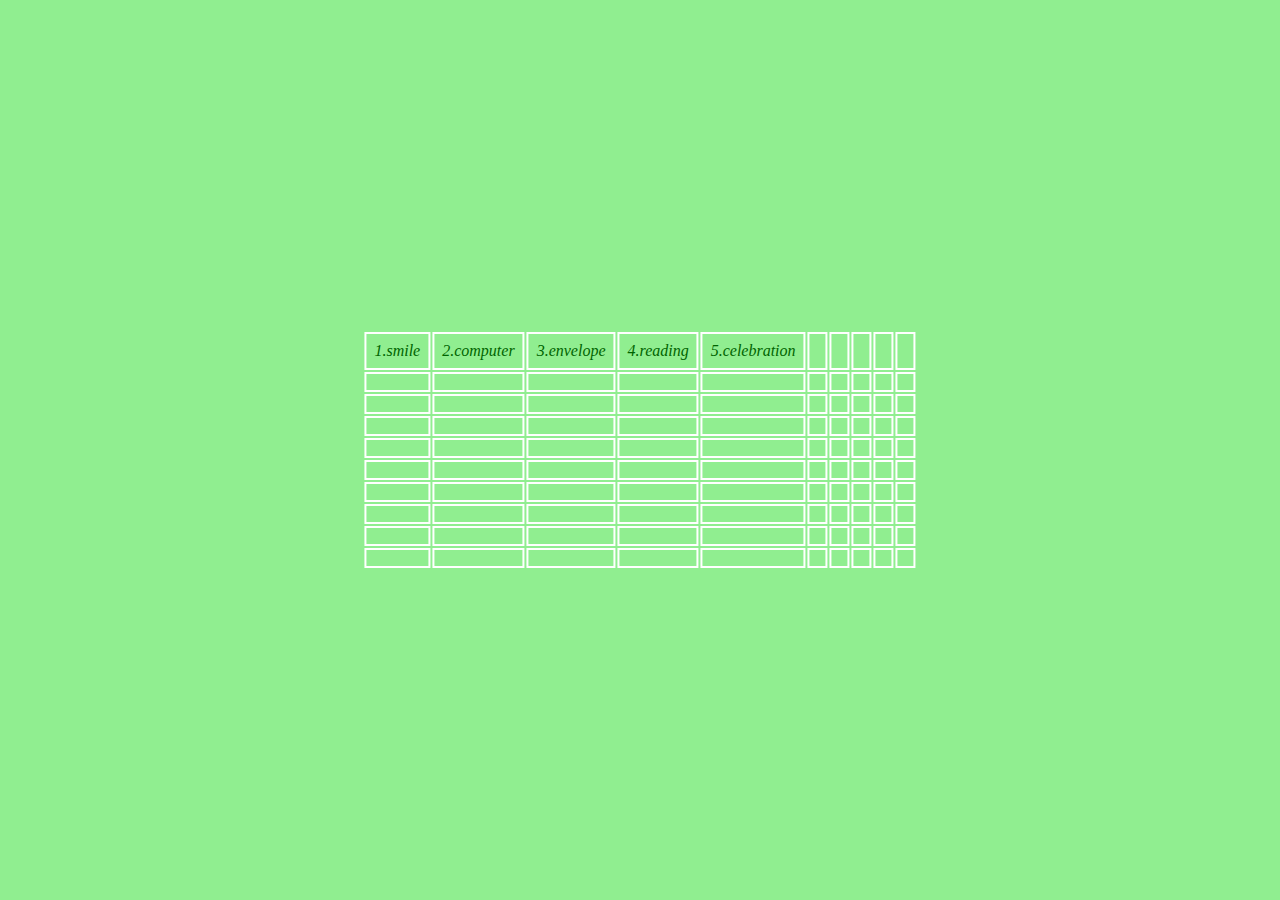
<file: index.html>
<!DOCTYPE html>
<html lang="en">

    <head>
        <meta charset="UTF-8">
        <meta http-equiv="X-UA-Compatible" content="IE=edge">
        <meta name="viewport" content="width=device-width, initial-scale=1.0">
        <title>CSS project!</title>
        <link rel="stylesheet" href="main.css">
    </head>

    <body>
        <div id="container"></div>
        <!-- <a href="/1.smile/index.html">smile</a> -->
        <script src="main.js"></script>
    </body>

</html>
</file>
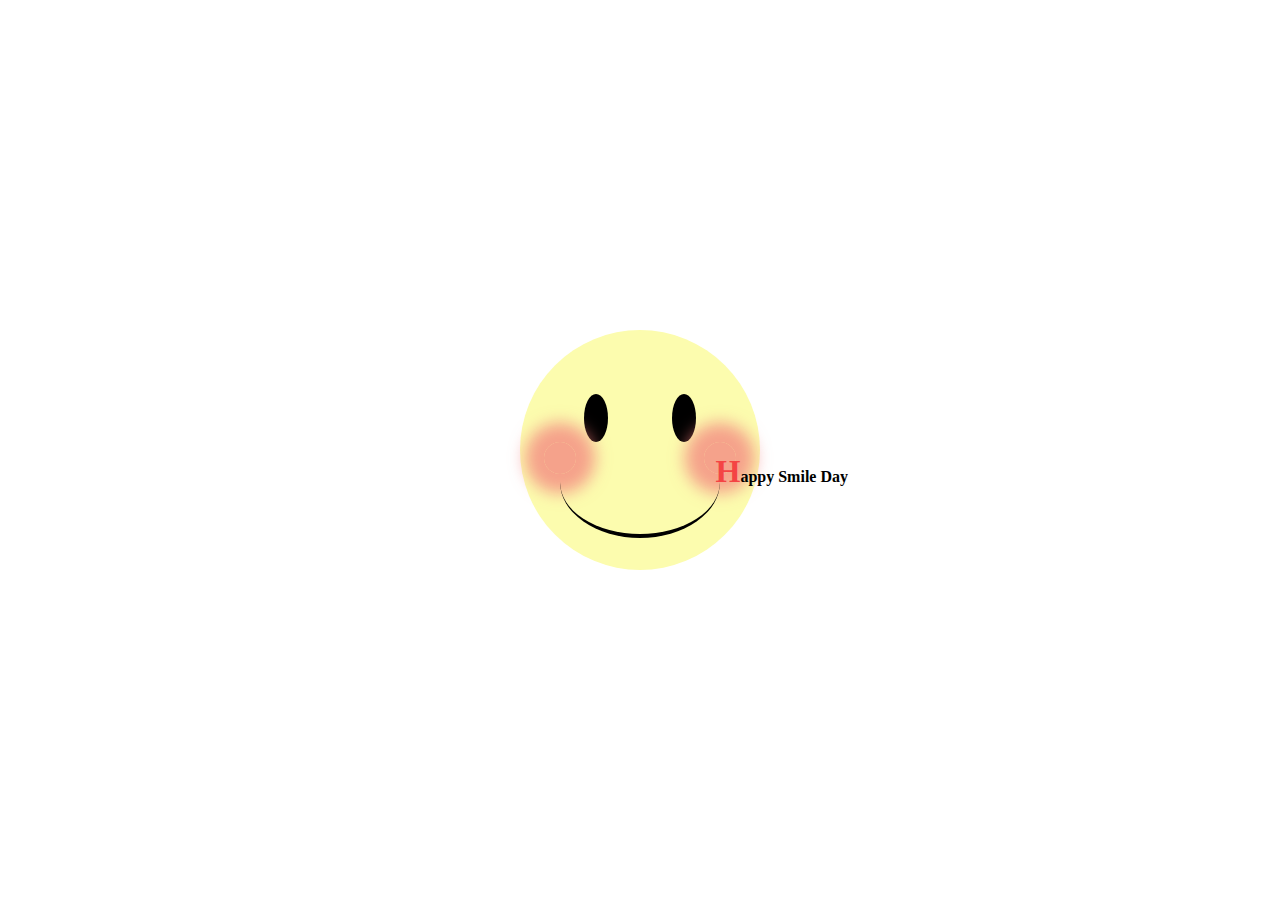
<file: 1.smile/index.html>
<!DOCTYPE html>
<html lang="en">

    <head>
        <meta charset="UTF-8">
        <meta http-equiv="X-UA-Compatible" content="IE=edge">
        <meta name="viewport" content="width=device-width, initial-scale=1.0">
        <title>Smile</title>
        <link rel="stylesheet" href="./smile.css">
    </head>
    <div class="container">
        <div class="smileFace">
            <div class="smileText">appy Smile Day</div>
            <div class="eye right"></div>
            <div class="eye left"></div>
            <div class="blush right"></div>
            <div class="blush left"></div>
            <div class="mouth"></div>
        </div>


    </div>

    <body>

    </body>

</html>
</file>
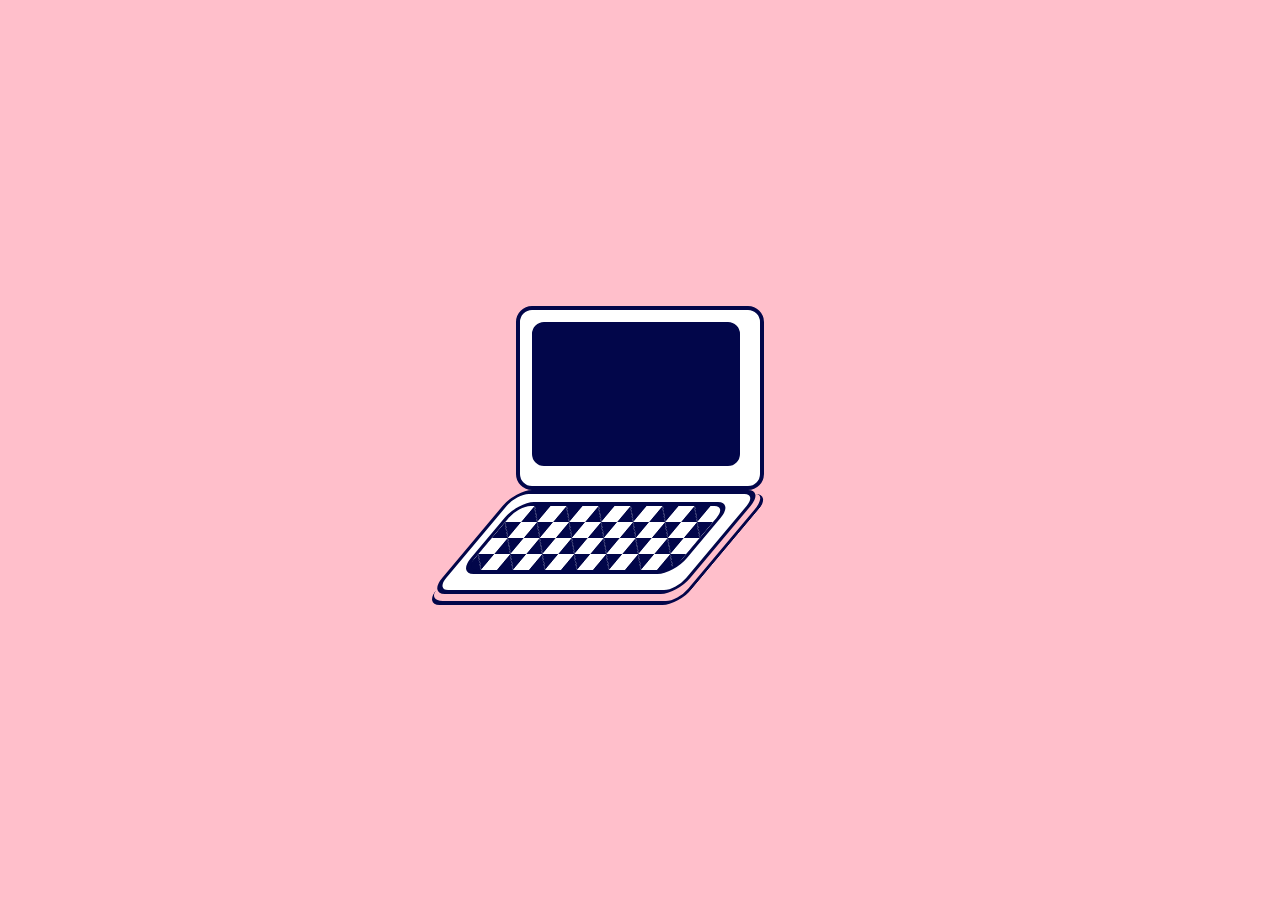
<file: 2.computer/index.html>
<!DOCTYPE html>
<html lang="en">

    <head>
        <meta charset="UTF-8">
        <meta http-equiv="X-UA-Compatible" content="IE=edge">
        <meta name="viewport" content="width=device-width, initial-scale=1.0">
        <title>Computer</title>
        <link rel="stylesheet" href="computer.css">
    </head>

    <body>
        <div class="container">
            <div class="monitor">
                <div class="textContainer">
                </div>
            </div>

            <div class="keyboard"></div>
        </div>
    </body>

</html>
</file>
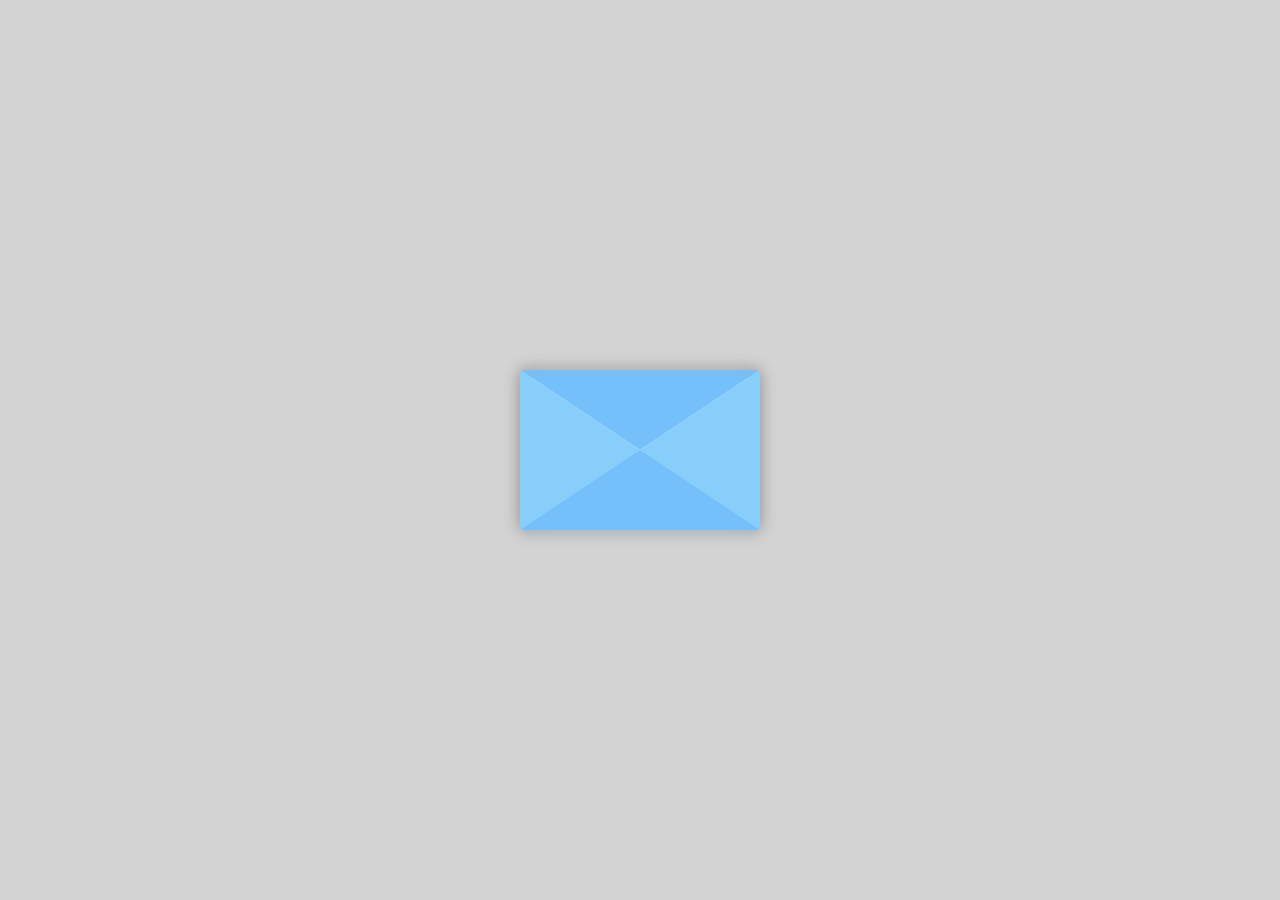
<file: 3. envelope/index.html>
<!DOCTYPE html>
<html lang="en">

    <head>
        <meta charset="UTF-8">
        <meta http-equiv="X-UA-Compatible" content="IE=edge">
        <meta name="viewport" content="width=device-width, initial-scale=1.0">
        <title>Envelope</title>
        <link rel="stylesheet" href="envelope.css">
    </head>

    <body>
        <div class="envelope">
            <div class="letter">
                <div class="letterContent">Hello :)</div>
            </div>
        </div>
    </body>

</html>
</file>
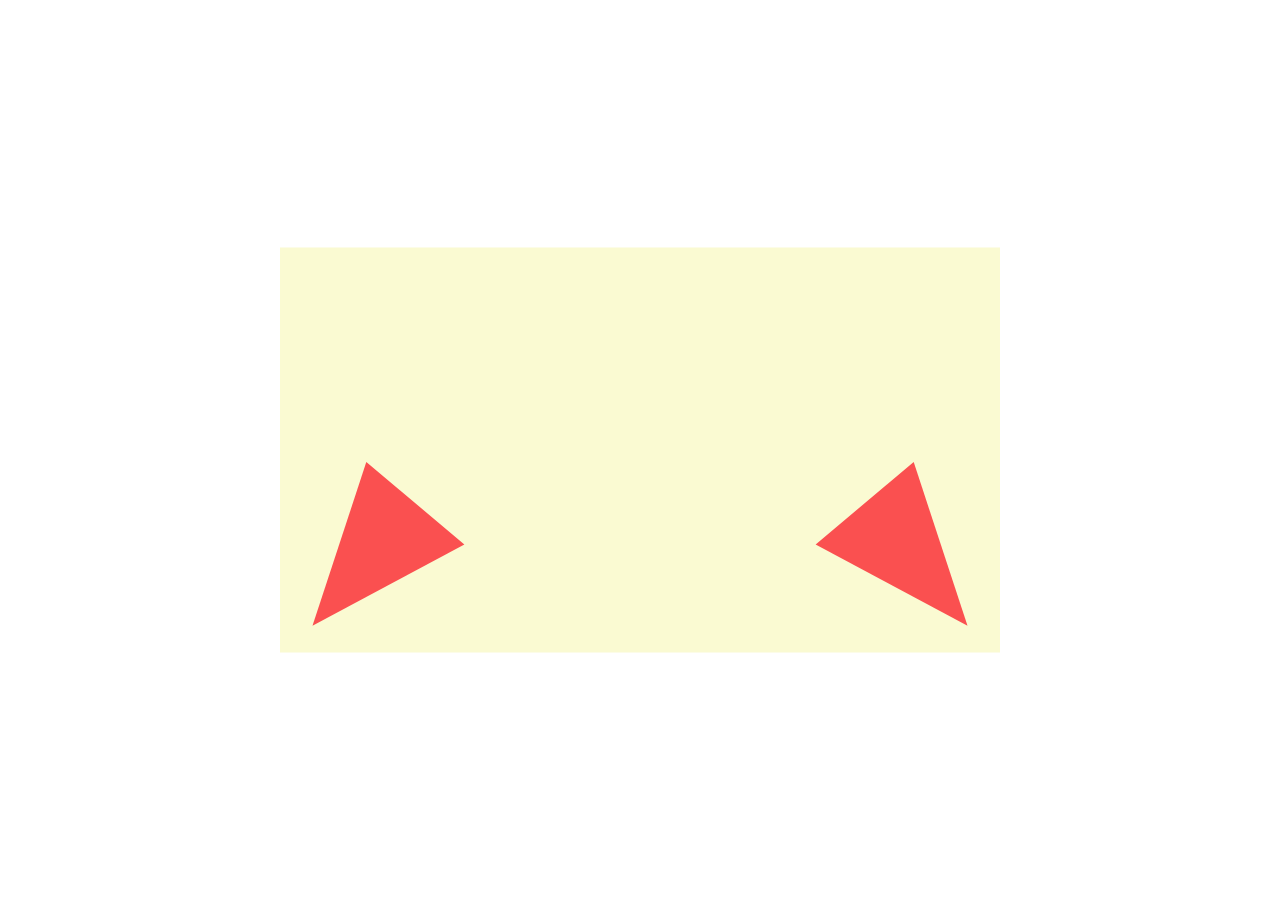
<file: 5. celebration/index.html>
<!DOCTYPE html>
<html lang="en">

    <head>
        <meta charset="UTF-8">
        <meta http-equiv="X-UA-Compatible" content="IE=edge">
        <meta name="viewport" content="width=device-width, initial-scale=1.0">
        <title>Celebration</title>
        <link rel="stylesheet" href="celebration.css">
    </head>

    <body>
        <div class="container">
            <div class="wrapper wrap_left">
                <div class="shooting fire_left">
                    <div class="partyPopper shape_1"></div>
                    <div class="partyPopper shape_2"></div>
                    <div class="partyPopper shape_3"></div>
                    <div class="partyPopper shape_4"></div>
                    <div class="partyPopper shape_5"></div>
                    <div class="partyPopper shape_6"></div>
                    <div class="partyPopper shape_7"></div>
                    <div class="partyPopper shape_8"></div>
                    <div class="partyPopper shape_9"></div>
                </div>
                <div class="triangle tri_left">
                </div>
            </div>
            <div class="text">Party Time</div>
            <div class="wrapper wrap_right">
                <div class="shooting fire_right">
                    <div class="partyPopper shape_1"></div>
                    <div class="partyPopper shape_2"></div>
                    <div class="partyPopper shape_3"></div>
                    <div class="partyPopper shape_4"></div>
                    <div class="partyPopper shape_5"></div>
                    <div class="partyPopper shape_6"></div>
                    <div class="partyPopper shape_7"></div>
                    <div class="partyPopper shape_8"></div>
                    <div class="partyPopper shape_9"></div>
                </div>
                <div class="triangle tri_right">
                </div>
            </div>
        </div>
    </body>


</html>
</file>
<file: main.css>
* {
  margin: 0;
  padding: 0;
  box-sizing: border-box;
}

#container {
  width: 100vw;
  height: 100vh;
  background-color: lightgreen;
  position: relative;
}
table {
  position: absolute;
  left: 50%;
  top: 50%;
  transform: translate(-50%, -50%);
  /* width: 40em; */
  /* height: 20em; */
  /* border-spacing: 0; */
}

td {
  border: 2px solid white;
  padding: 0.5em;
}

a {
  text-decoration: none;
  color: darkgreen;
  font-style: italic;
  position: relative;
  transition: transform 1s;
}
a::after {
  content: "";
  position: absolute;
  width: 100%;
  height: 0.5px;
  bottom: 0;
  left: 0;
  background-color: rgb(1, 71, 1);
  /* transform-origin: bottom left; */
  transform: scaleX(0);
  transition: all 0.2s ease-in-out;
}
a:hover::after {
  transform: scaleX(1);
}
</file>
<file: 1.smile/smile.css>
* {
  margin: 0;
  padding: 0;
  box-sizing: border-box;
}

.container {
  width: 100vw;
  height: 100vh;
  display: flex;
  justify-content: center;
  align-items: center;
  flex-direction: column;
}

.smileFace {
  position: relative;
  width: 15em;
  height: 15em;
  background-color: rgb(252, 252, 174);
  border-radius: 50%;
}
.smileText::before {
  content: "H";
  font-size: 2rem;
  color: rgb(244, 68, 68);
  z-index: 1;
}
.smileText {
  position: absolute;
  font-size: 1rem;
  font-weight: bolder;
  bottom: 5em;
  right: -5.5em;
  z-index: 1;
}
.eye {
  position: absolute;
  width: 1.5em;
  height: 3em;
  top: 4em;
  border-radius: 50%;
  background-color: black;
  animation: shy 3s infinite alternate;
}

.eye.right {
  position: absolute;
  right: 4em;
}

.eye.left {
  position: absolute;
  left: 4em;
}
.blush {
  position: absolute;
  width: 2em;
  height: 2em;
  bottom: 6em;
  border-radius: 50%;
  background-color: rgb(242, 124, 124, 0.7);
  box-shadow: 0 0 1em 1.2em rgb(242, 124, 124, 0.7);
}
.blush.left {
  position: absolute;
  left: 1.5em;
}
.blush.right {
  position: absolute;
  right: 1.5em;
}
.mouth {
  position: absolute;
  width: 10em;
  height: 7em;
  background-color: transparent;
  bottom: 2em;
  left: 50%;
  transform: translateX(-50%);
  border-bottom: 0.3em solid black;
  border-radius: 50%;
}

@keyframes shy {
  to {
    border-top: 0.3em solid black;
    border-radius: 50%;
    background-color: transparent;
  }
}
</file>
<file: 2.computer/computer.css>
* {
  margin: 0;
  padding: 0;
  background-color: #ffbfcb;
  color: #02064a;
}
.container {
  width: 100vw;
  height: 100vh;
  display: flex;
  justify-content: center;
  align-items: center;
  flex-direction: column;
}
.monitor::before {
  content: "";
  position: absolute;
  width: 13em;
  height: 9em;
  border: 0.25em solid;
  border-radius: 1em;
  right: 1em;
  bottom: 1em;
  background-color: #02064a;
  color: white;
  animation: typing 4s ease 3s infinite;
  font-family: "Gill Sans", "Gill Sans MT", "Trebuchet MS", sans-serif;
}

@keyframes typing {
  0% {
    content: "C";
  }
  5% {
    content: "Co";
  }
  10% {
    content: "Con";
  }
  15% {
    content: "Conn";
  }
  20% {
    content: "Conne";
  }
  25% {
    content: "Connec";
  }
  30% {
    content: "Connect";
  }
  35% {
    content: "Connect ";
  }
  40% {
    content: "Connect t";
  }
  50% {
    content: "Connect to";
  }
  55% {
    content: "Connect to t";
  }
  60% {
    content: "Connect to th";
  }
  70% {
    content: "Connect to the";
  }
  75% {
    content: "Connect to the ";
  }
  80% {
    content: "Connect to the w";
  }
  85% {
    content: "Connect to the wo";
  }
  90% {
    content: "Connect to the wor";
  }
  95% {
    content: "Connect to the worl";
  }
  100% {
    content: "Connect to the world";
  }
}
.monitor {
  position: relative;
  width: 15em;
  height: 11em;
  border: 0.25em solid;
  border-radius: 1em;
  background-color: white;
}

.keyboard::before {
  content: "";
  position: absolute;
  width: 13em;
  height: 4em;
  border: 0.25em solid;
  border-radius: 1em;
  right: 1em;
  bottom: 1em;
  background: linear-gradient(
      45deg,
      #02064a 25%,
      transparent 25%,
      transparent 75%,
      #02064a 75%
    ),
    linear-gradient(
      45deg,
      #02064a 25%,
      transparent 25%,
      transparent 75%,
      #02064a 75%
    );
  background-color: white;
  background-size: 2em 2em;
  background-position: 0 0, 1em 1em;
}
.keyboard {
  position: relative;
  width: 15em;
  height: 6em;
  border: 0.25em solid;
  border-radius: 1em;
  transform-origin: top right;
  transform: skew(-40deg, 0deg);
  background-color: white;
}

.keyboard::after {
  position: absolute;
  content: "";
  width: 15.7em;
  height: 6.7em;
  border-right: 4px solid;
  border-bottom: 4px solid;
  border-radius: 1em;
}
</file>
<file: 3. envelope/envelope.css>
:root {
  --envelope-height: 10em;
  --envelope-width: 15em;
  --envelope-radius: 0.3em;
}

* {
  margin: 0;
  padding: 0;
  background: lightgray;
  font-family: "Courier New", Courier, monospace;
  box-sizing: border-box;
}

.envelope {
  position: absolute;
  top: 50%;
  left: 50%;
  transform: translate(-50%, -50%);
  width: var(--envelope-width);
  height: var(--envelope-height);
  background-color: rgb(151, 213, 252);
  border-radius: var(--envelope-radius);
  box-shadow: 0 0 1em rgb(138, 138, 138);
  display: flex;
  justify-content: center;
}

.envelope::before {
  content: "";
  position: absolute;
  width: 0;
  height: 0;
  top: 0;
  border-top: calc(var(--envelope-height) / 2) solid transparent;
  border-bottom: calc(var(--envelope-height) / 2) solid rgb(117, 192, 250);
  border-left: calc(var(--envelope-width) / 2) solid lightskyblue;
  border-right: calc(var(--envelope-width) / 2) solid lightskyblue;
  border-radius: var(--envelope-radius);
  z-index: 2;
}

.envelope::after {
  content: "";
  position: absolute;
  width: 0;
  height: 0;
  top: 0;
  border-top: calc(var(--envelope-height) / 2) solid rgb(117, 192, 250);
  border-left: calc(var(--envelope-width) / 2) solid transparent;
  border-right: calc(var(--envelope-width) / 2) solid transparent;
  border-radius: var(--envelope-radius) var(--envelope-radius) 0 0;
  transform-origin: top;
  animation: open 1s 3s;
  animation-fill-mode: forwards;
}

@keyframes open {
  from {
    transform: rotateX(0deg);
  }
  to {
    transform: rotateX(180deg);
  }
}

.letter {
  position: absolute;
  width: 90%;
  height: 100%;
  bottom: 0;
  border-radius: var(--envelope-radius);
  background-color: whitesmoke;
  box-shadow: 0 0 1em rgb(201, 201, 201);
  display: flex;
  flex-flow: column;
  text-align: center;
  animation: popup 1s 3.2s;
  animation-fill-mode: forwards;
}

@keyframes popup {
  from {
    height: 100%;
    z-index: 1;
  }
  to {
    z-index: 1;
    height: 120%;
  }
}

.letterContent {
  position: absolute;
  width: 100%;
  height: 100%;
  padding: 1em;
  background-color: transparent;
}
</file>
<file: 5. celebration/celebration.css>
* {
  margin: 0;
  padding: 0;
  box-sizing: border-box;
}
.container {
  position: absolute;
  top: 50%;
  left: 50%;
  transform: translate(-50%, -50%);
  background: lightgoldenrodyellow;
  width: 45em;
  aspect-ratio: 16/9;
  display: flex;
  justify-content: space-around;
  padding: 1em 0;
}

.wrapper {
  width: 8em;
  height: 100%;
}
.wrapper.wrap_left {
  transform: rotateZ(40deg);
}

.wrapper.wrap_right {
  transform: rotateZ(-40deg);
}
.triangle {
  width: 100%;
  height: 15em;
}
.triangle.tri_left {
  width: 0;
  height: 0;
  border-top: 10em solid rgb(250, 80, 80);
  border-right: 4em solid transparent;
  border-left: 4em solid transparent;
}
.triangle.tri_right {
  width: 0;
  height: 0;
  border-top: 10em solid rgb(250, 80, 80);
  border-left: 4em solid transparent;
  border-right: 4em solid transparent;
}
.shooting {
  width: 100%;
  height: 16em;
}
.shooting.fire_left {
  position: relative;
}
.shooting.fire_right {
  position: relative;
}

.partyPopper {
  transform: translateY(100%);
  opacity: 0;
}

.partyPopper.shape_1 {
  position: absolute;
  width: 2em;
  height: 2em;
  border-radius: 50%;
  bottom: 0;
  left: 0;

  background: lightseagreen;
  animation: popper_1 3s ease-out 1s;
}
@keyframes popper_1 {
  0% {
    transform: translateY(0%);
    opacity: 0.1;
  }
  30% {
    transform: translate(100%, -800%);
    opacity: 1;
  }

  100% {
    transform: translateY(-500%);
    opacity: 0.1;
  }
}

.partyPopper.shape_2 {
  position: absolute;
  width: 3em;
  height: 3em;
  bottom: 0;
  left: 50%;
  background-color: lightgreen;
  border-radius: 0 100% 0 0;
  animation: popper_2 3s ease-out 1s;
}
@keyframes popper_2 {
  0% {
    transform: translateY(0%);
    opacity: 0.1;
  }
  30% {
    transform: translate(50%, -250%) rotateZ(-45deg);
    opacity: 1;
  }

  100% {
    transform: translateY(-100%);
    opacity: 0.1;
  }
}
.partyPopper.shape_3 {
  position: absolute;
  width: 1em;
  height: 3em;
  bottom: 0;
  left: 25%;
  transform: translateY(50%) skewX(30deg);
  background-color: lightpink;
  animation: popper_3 3s ease-out 1s;
}
@keyframes popper_3 {
  0% {
    transform: translateY(0%);
    opacity: 0.1;
  }
  30% {
    transform: translate(50%, -400%) rotateZ(45deg);
    opacity: 1;
  }

  100% {
    transform: translateY(-100%);
    opacity: 0.1;
  }
}
.partyPopper.shape_4 {
  position: absolute;
  width: 2em;
  height: 2em;
  bottom: 0;
  right: 0;
  border-style: double;
  border-width: 1em;
  border-color: skyblue;
  animation: popper_4 3s ease-out 1s;
}
@keyframes popper_4 {
  0% {
    transform: translateY(0%);
    opacity: 0.1;
  }
  30% {
    transform: translate(-50%, -600%) rotateZ(-180deg);
    opacity: 1;
  }

  100% {
    transform: translateY(-400%);
    opacity: 0.1;
  }
}
.partyPopper.shape_5 {
  position: absolute;
  width: 1em;
  height: 3em;
  bottom: 0;
  left: 25%;
  transform: translateY(50%) skewX(-30deg);
  background-color: lightsalmon;
  animation: popper_5 3s ease-out 1s;
}
@keyframes popper_5 {
  0% {
    transform: translateY(0%);
    opacity: 0.1;
  }
  30% {
    transform: translate(-50%, -150%) rotateZ(120deg);
    opacity: 1;
  }
  100% {
    transform: translateY(0%);

    opacity: 0.1;
  }
}

.partyPopper.shape_6 {
  position: absolute;
  width: 0em;
  height: 0em;
  bottom: 0;
  left: 40%;
  border-top: 2em solid greenyellow;
  border-right: 1em solid transparent;
  border-left: 1em solid transparent;
  animation: popper_6 3s ease-out 1s;
}
@keyframes popper_6 {
  0% {
    transform: translateY(0%);
    opacity: 0.1;
  }
  30% {
    transform: translate(-50%, -350%) rotateZ(180deg);
    opacity: 1;
  }

  100% {
    transform: translateY(-150%);
    opacity: 0.1;
  }
}

.partyPopper.shape_7 {
  position: absolute;
  width: 2em;
  height: 2em;
  bottom: 0;
  left: 10%;
  border-style: dotted;
  border-width: 0em 1em 1em 0em;
  border-color: rgb(250, 80, 80);
  animation: popper_7 3s ease-out 1s;
}
@keyframes popper_7 {
  0% {
    transform: translateY(0%);
    opacity: 0.1;
  }
  30% {
    transform: translate(170%, -200%) rotateZ(90deg);
    opacity: 1;
  }

  100% {
    transform: translateY(0%);
    opacity: 0.1;
  }
}

.partyPopper.shape_8 {
  position: absolute;
  width: 1em;
  height: 1em;
  bottom: 0;
  left: 60%;
  background-color: rgb(153, 231, 231);
  animation: popper_8 3s ease-out 1s;
}
@keyframes popper_8 {
  0% {
    transform: translateY(0%);
    opacity: 0.1;
  }
  30% {
    transform: translate(-130%, -250%) rotateZ(360deg);
    opacity: 1;
  }
  100% {
    transform: translateY(-50%);
    opacity: 0.1;
  }
}

.partyPopper.shape_9 {
  position: absolute;
  width: 2em;
  height: 2em;
  border-radius: 50%;
  bottom: 0;
  left: 70%;
  border-style: groove;
  border-width: 1em 1em 1em 1em;
  border-color: lavender;
  animation: popper_9 3s ease-out 1s;
}
@keyframes popper_9 {
  0% {
    transform: translateY(0%);
    opacity: 0.1;
  }
  30% {
    transform: translate(100%, -200%) rotateZ(360deg);
    opacity: 1;
  }

  100% {
    transform: translateY(-200%);
    opacity: 0.1;
  }
}

.text {
  position: absolute;
  top: 50%;
  transform: translate(-50%, -50%);
  font-size: 2rem;
  font-weight: bolder;
  font-family: Impact, "Arial Narrow Bold", sans-serif;
  opacity: 0;
  animation: showText 3s 1s;
}
@keyframes showText {
  0% {
    opacity: 1;
    transform: scale(0);
  }
  50% {
    opacity: 1;
    transform: scale(1.2);
  }
  100% {
    opacity: 0.1;
    transform: scale(0.8);
  }
}
</file>
